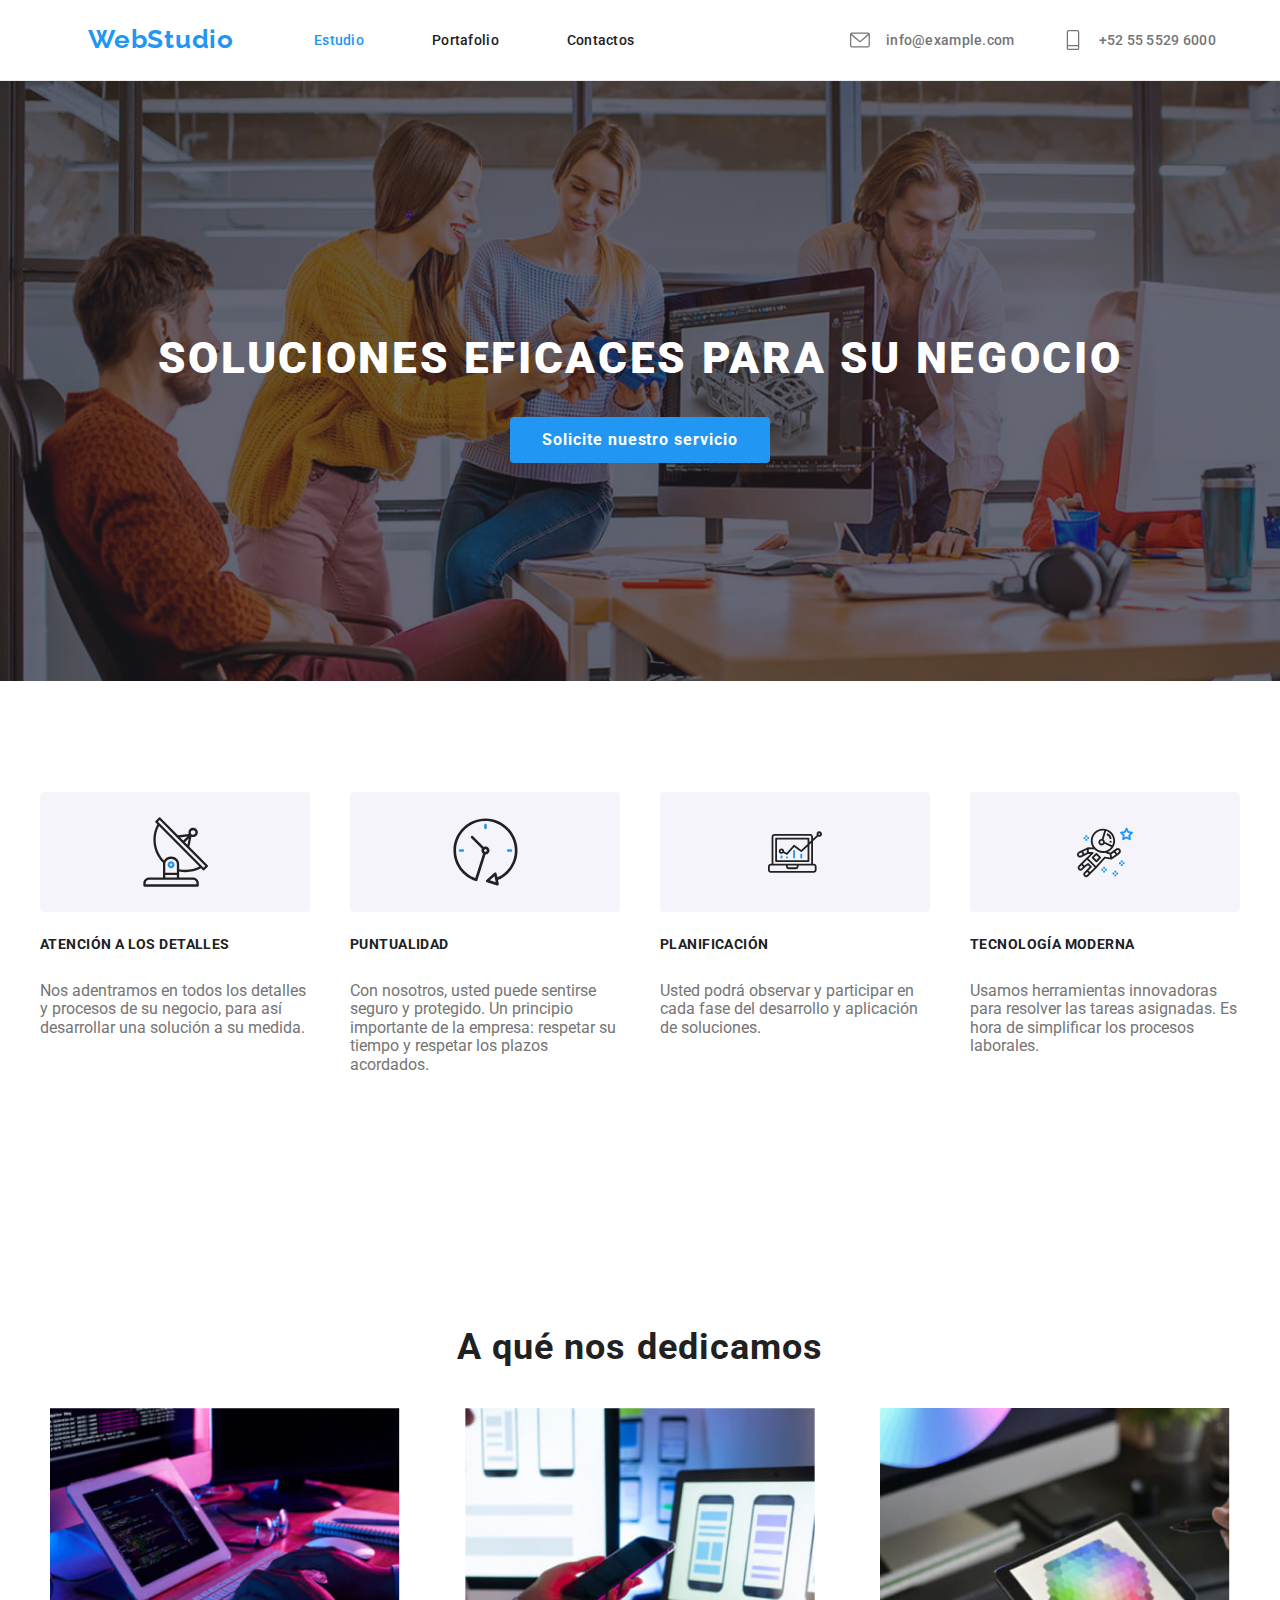
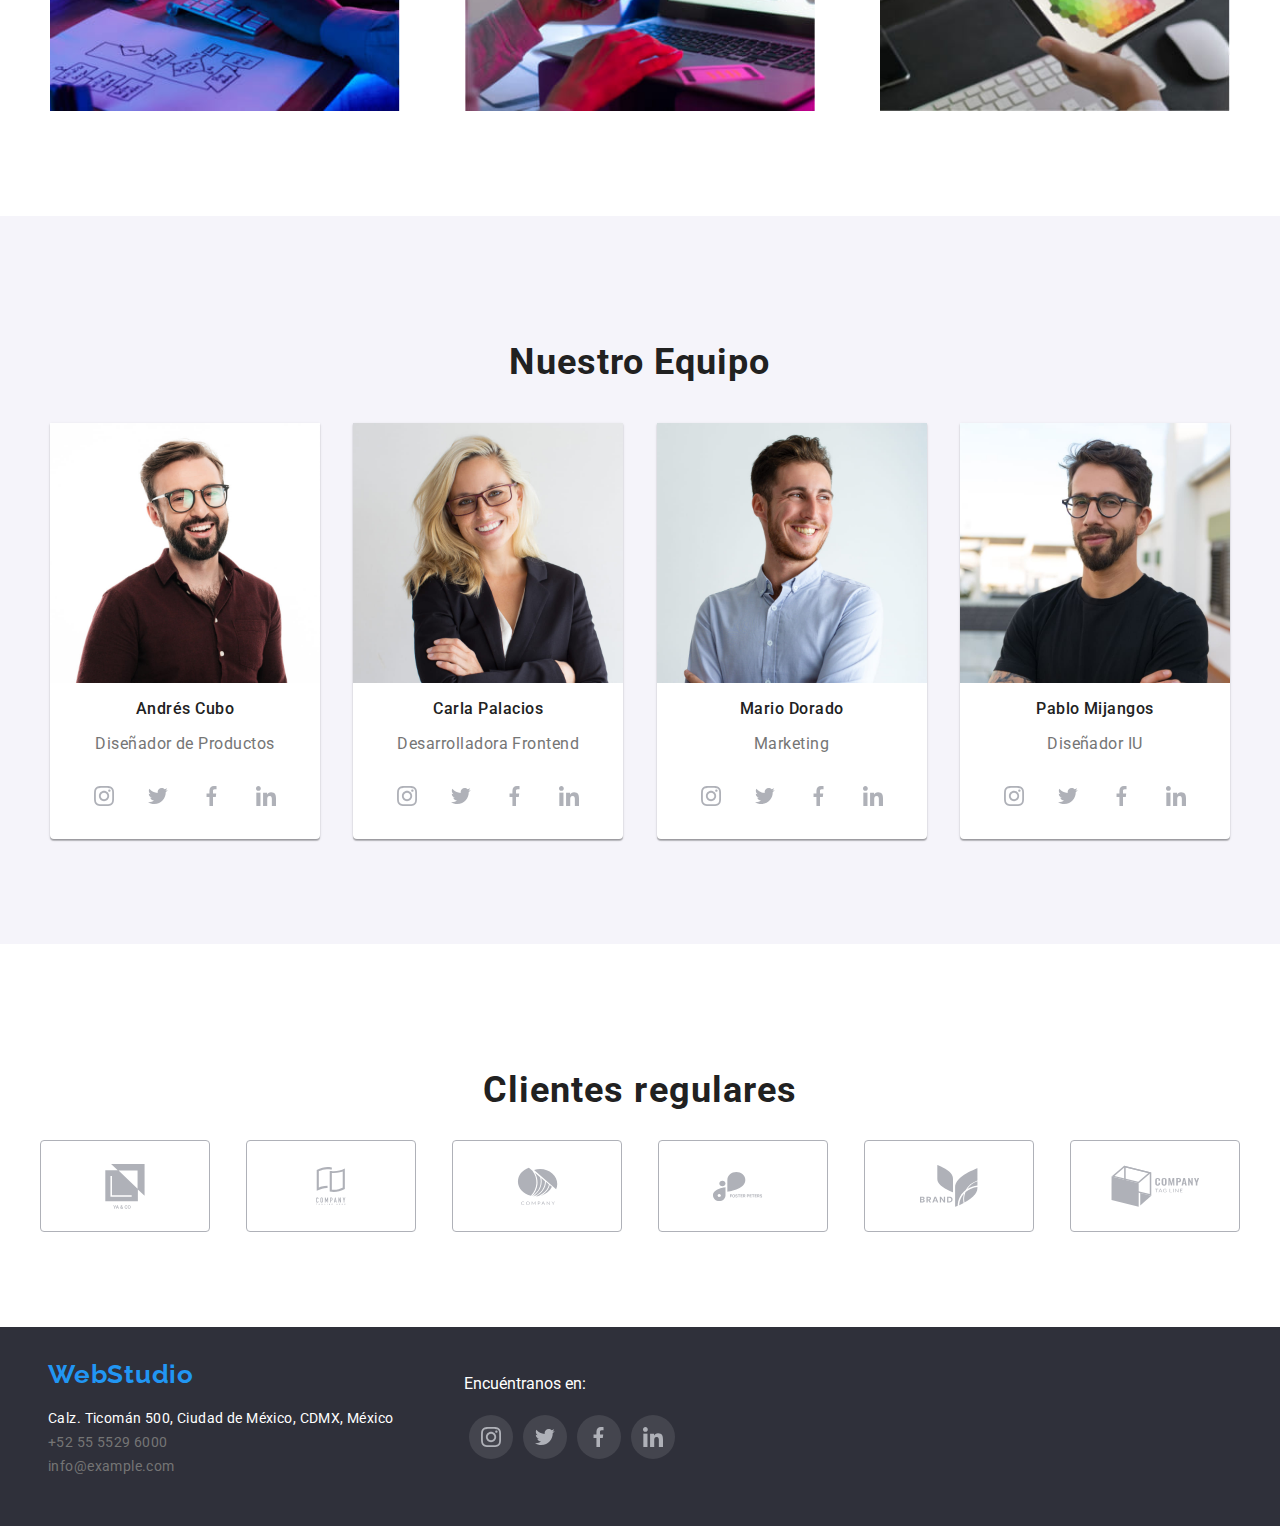
<file: index.html>
<!DOCTYPE html>
<html lang="es">
  <head>
    <meta charset="UTF-8" />
    <meta http-equiv="X-UA-Compatible" content="IE=edge" />
    <meta name="viewport" content="width=device-width, initial-scale=1.0" />
    <link rel="stylesheet" href="./css/styles.css" />
    <link
      rel="stylesheet"
      href="https://cdnjs.cloudflare.com/ajax/libs/modern-normalize/1.0.0/modern-normalize.min.css"
    />
    <link rel="preconnect" href="https://fonts.googleapis.com" />
    <link rel="preconnect" href="https://fonts.gstatic.com" crossorigin />
    <link
      href="https://fonts.googleapis.com/css2?family=Raleway:wght@700&family=Roboto:wght@400;500;700;900&display=swap"
      rel="stylesheet"
    />
    <title>WebStudio</title>
  </head>
  <body>
    <header class="barcontainer">
      <div class="container">
        <div class="navigation">
          <div class="logo-container">
            <a href="./index.html" class="logo" title="WebStudio Home"
              >WebStudio</a
            >
          </div>
          <nav id="pages">
            <ul>
              <li>
                <a href="./index.html" class="currentpage" title="Estudio"
                  >Estudio</a
                >
              </li>
              <li>
                <a href="./portfolio.html" title="Portafolio">Portafolio</a>
              </li>
              <li>
                <a href="#" title="Contactos">Contactos</a>
              </li>
            </ul>
          </nav>
        </div>
        <div class="contact-info">
          <ul id="contact">
            <li class="contact-data">
              <div class="contact-icon">
                <svg class="icon icon-envelope">
                  <use href="./images/icons.svg#icon-envelope"></use>
                </svg>
              </div>
              <div class="contact-link">
                <a
                  class="mail"
                  href="mailto:info@example.com"
                  title="WebStudio mail"
                  >info@example.com</a
                >
              </div>
            </li>
            <li class="contact-data">
              <div class="contact-icon">
                <svg class="icon icon-cellphone">
                  <use href="./images/icons.svg#icon-cellphone"></use>
                </svg>
              </div>
              <div class="contact-link">
                <a
                  class="phone"
                  href="tel:+525555296000"
                  title="WebStudio phone"
                  >+52 55 5529 6000</a
                >
              </div>
            </li>
          </ul>
        </div>
      </div>
    </header>
    <main>
      <section class="presentation">
        <div>
          <h1>SOLUCIONES EFICACES PARA SU NEGOCIO</h1>
          <button class="servicebutton" type="button">
            Solicite nuestro servicio
          </button>
        </div>
      </section>
      <section class="container features">
        <ul class="features-box">
          <li class="features-list">
            <div class="features-draw">
              <svg class="icon icon-details">
                <use href="./images/icons.svg#icon-details"></use>
              </svg>
            </div>
            <h3>Atención a los detalles</h3>
            <p>
              Nos adentramos en todos los detalles y procesos de su negocio,
              para así desarrollar una solución a su medida.
            </p>
          </li>
          <li class="features-list">
            <div class="features-draw">
              <svg class="icon icon-punctuality">
                <use href="./images/icons.svg#icon-punctuality"></use>
              </svg>
            </div>
            <h3>Puntualidad</h3>
            <p>
              Con nosotros, usted puede sentirse seguro y protegido. Un
              principio importante de la empresa: respetar su tiempo y respetar
              los plazos acordados.
            </p>
          </li>
          <li class="features-list">
            <div class="features-draw">
              <svg class="icon icon-planning">
                <use href="./images/icons.svg#icon-planning"></use>
              </svg>
            </div>
            <h3>Planificación</h3>
            <p>
              Usted podrá observar y participar en cada fase del desarrollo y
              aplicación de soluciones.
            </p>
          </li>
          <li class="features-list">
            <div class="features-draw">
              <svg class="icon icon-technologies">
                <use href="./images/icons.svg#icon-technologies"></use>
              </svg>
            </div>
            <h3>Tecnología moderna</h3>
            <p>
              Usamos herramientas innovadoras para resolver las tareas
              asignadas. Es hora de simplificar los procesos laborales.
            </p>
          </li>
        </ul>
      </section>
      <section class="services">
        <h2>A qué nos dedicamos</h2>
        <ul class="container features-box">
          <li>
            <img
              src="./images/estructured_projects.jpg"
              alt="Estructuración de proyectos"
              width="350"
              height="300"
            />
          </li>
          <li>
            <img
              src="./images/projects_developing.jpg"
              alt="Desarrollo de proyectos"
              width="350"
              height="300"
            />
          </li>
          <li>
            <img
              src="./images/solutions.jpg"
              alt="Soluciones confiables"
              width="350"
              height="300"
            />
          </li>
        </ul>
      </section>
      <section class="team">
        <h2>Nuestro Equipo</h2>
        <ul class="container team-members">
          <li class="team-member">
            <img
              src="./images/product_designer.jpg"
              alt="Diseñador de Productos"
              width="270"
              height="260"
            />
            <div class="team-member-info">
              <h3>Andrés Cubo</h3>
              <p>Diseñador de Productos</p>
              <ul class="team-member-socialmedia">
                <li class="socialmedia-item">
                  <svg class="icon icon-instagram">
                    <use xlink:href="./images/icons.svg#icon-instagram"></use>
                  </svg>
                </li>
                <li class="socialmedia-item">
                  <svg class="icon icon-twitter">
                    <use href="./images/icons.svg#icon-twitter"></use>
                  </svg>
                </li>
                <li class="socialmedia-item">
                  <svg class="icon icon-facebook">
                    <use href="./images/icons.svg#icon-facebook"></use>
                  </svg>
                </li>
                <li class="socialmedia-item">
                  <svg class="icon icon-linkedin">
                    <use href="./images/icons.svg#icon-linkedin"></use>
                  </svg>
                </li>
              </ul>
            </div>
          </li>
          <li class="team-member">
            <img
              src="./images/frontend_developer.jpg"
              alt="Diseñador Frontend"
              width="270"
              height="260"
            />
            <div class="team-member-info">
              <h3>Carla Palacios</h3>
              <p>Desarrolladora Frontend</p>
              <ul class="team-member-socialmedia">
                <li class="socialmedia-item">
                  <svg class="icon icon-instagram">
                    <use href="./images/icons.svg#icon-instagram"></use>
                  </svg>
                </li>
                <li class="socialmedia-item">
                  <svg class="icon icon-twitter">
                    <use href="./images/icons.svg#icon-twitter"></use>
                  </svg>
                </li>
                <li class="socialmedia-item">
                  <svg class="icon icon-facebook">
                    <use href="./images/icons.svg#icon-facebook"></use>
                  </svg>
                </li>
                <li class="socialmedia-item">
                  <svg class="icon icon-linkedin">
                    <use href="./images/icons.svg#icon-linkedin"></use>
                  </svg>
                </li>
              </ul>
            </div>
          </li>
          <li class="team-member">
            <img
              src="./images/marketing.jpg"
              alt="Marketing"
              width="270"
              height="260"
            />
            <div class="team-member-info">
              <h3>Mario Dorado</h3>
              <p>Marketing</p>
              <ul class="team-member-socialmedia">
                <li class="socialmedia-item">
                  <svg class="icon icon-instagram">
                    <use href="./images/icons.svg#icon-instagram"></use>
                  </svg>
                </li>
                <li class="socialmedia-item">
                  <svg class="icon icon-twitter">
                    <use href="./images/icons.svg#icon-twitter"></use>
                  </svg>
                </li>
                <li class="socialmedia-item">
                  <svg class="icon icon-facebook">
                    <use href="./images/icons.svg#icon-facebook"></use>
                  </svg>
                </li>
                <li class="socialmedia-item">
                  <svg class="icon icon-linkedin">
                    <use href="./images/icons.svg#icon-linkedin"></use>
                  </svg>
                </li>
              </ul>
            </div>
          </li>
          <li class="team-member">
            <img
              src="./images/iudesigner.jpg"
              alt="Diseñador IU"
              width="270"
              height="260"
            />
            <div class="team-member-info">
              <h3>Pablo Mijangos</h3>
              <p>Diseñador IU</p>
              <ul class="team-member-socialmedia">
                <li class="socialmedia-item">
                  <svg class="icon icon-instagram">
                    <use href="./images/icons.svg#icon-instagram"></use>
                  </svg>
                </li>
                <li class="socialmedia-item">
                  <svg class="icon icon-twitter">
                    <use href="./images/icons.svg#icon-twitter"></use>
                  </svg>
                </li>
                <li class="socialmedia-item">
                  <svg class="icon icon-facebook">
                    <use href="./images/icons.svg#icon-facebook"></use>
                  </svg>
                </li>
                <li class="socialmedia-item">
                  <svg class="icon icon-linkedin">
                    <use href="./images/icons.svg#icon-linkedin"></use>
                  </svg>
                </li>
              </ul>
            </div>
          </li>
        </ul>
      </section>
      <section class="some-customers">
        <h2>Clientes regulares</h2>
        <ul class="container customers">
          <li class="customer">
            <svg class="icon icon-yayco">
              <use href="./images/icons.svg#icon-yayco"></use>
            </svg>
          </li>
          <li class="customer">
            <svg class="icon icon-companytag">
              <use href="./images/icons.svg#icon-companytag"></use>
            </svg>
          </li>
          <li class="customer">
            <svg class="icon icon-company">
              <use href="./images/icons.svg#icon-company"></use>
            </svg>
          </li>
          <li class="customer">
            <svg class="icon icon-fosterpeters">
              <use href="./images/icons.svg#icon-fosterpeters"></use>
            </svg>
          </li>
          <li class="customer">
            <svg class="icon icon-brand">
              <use href="./images/icons.svg#icon-brand"></use>
            </svg>
          </li>
          <li class="customer">
            <svg class="icon icon-companytagline">
              <use href="./images/icons.svg#icon-companytagline"></use>
            </svg>
          </li>
        </ul>
      </section>
    </main>
    <footer>
      <section class="container footer-container">
        <div class="contact-us">
          <a href="./index.html" class="logo" title="WebStudio Home"
            >WebStudio</a
          >
          <address>
            <ul>
              <li>
                <a
                  class="location"
                  href="https://goo.gl/maps/7iqiP8JuPV7GnrKV9"
                  target="_blank"
                  rel="noopener noreferrer"
                  >Calz. Ticomán 500, Ciudad de México, CDMX, México</a
                >
              </li>
              <li>
                <a class="phone" href="tel:+525555296000">+52 55 5529 6000</a>
              </li>
              <li>
                <a class="mail" href="mailto:info@example.com"
                  >info@example.com</a
                >
              </li>
            </ul>
          </address>
        </div>
        <div class="social-media">
          <p>Encuéntranos en:</p>
          <ul class="team-member-socialmedia">
            <li class="socialmedia-item">
              <svg class="icon icon-instagram">
                <use href="./images/icons.svg#icon-instagram"></use>
              </svg>
            </li>
            <li class="socialmedia-item">
              <svg class="icon icon-twitter">
                <use href="./images/icons.svg#icon-twitter"></use>
              </svg>
            </li>
            <li class="socialmedia-item">
              <svg class="icon icon-facebook">
                <use href="./images/icons.svg#icon-facebook"></use>
              </svg>
            </li>
            <li class="socialmedia-item">
              <svg class="icon icon-linkedin">
                <use href="./images/icons.svg#icon-linkedin"></use>
              </svg>
            </li>
          </ul>
        </div>
      </section>
    </footer>
  </body>
</html>
</file>
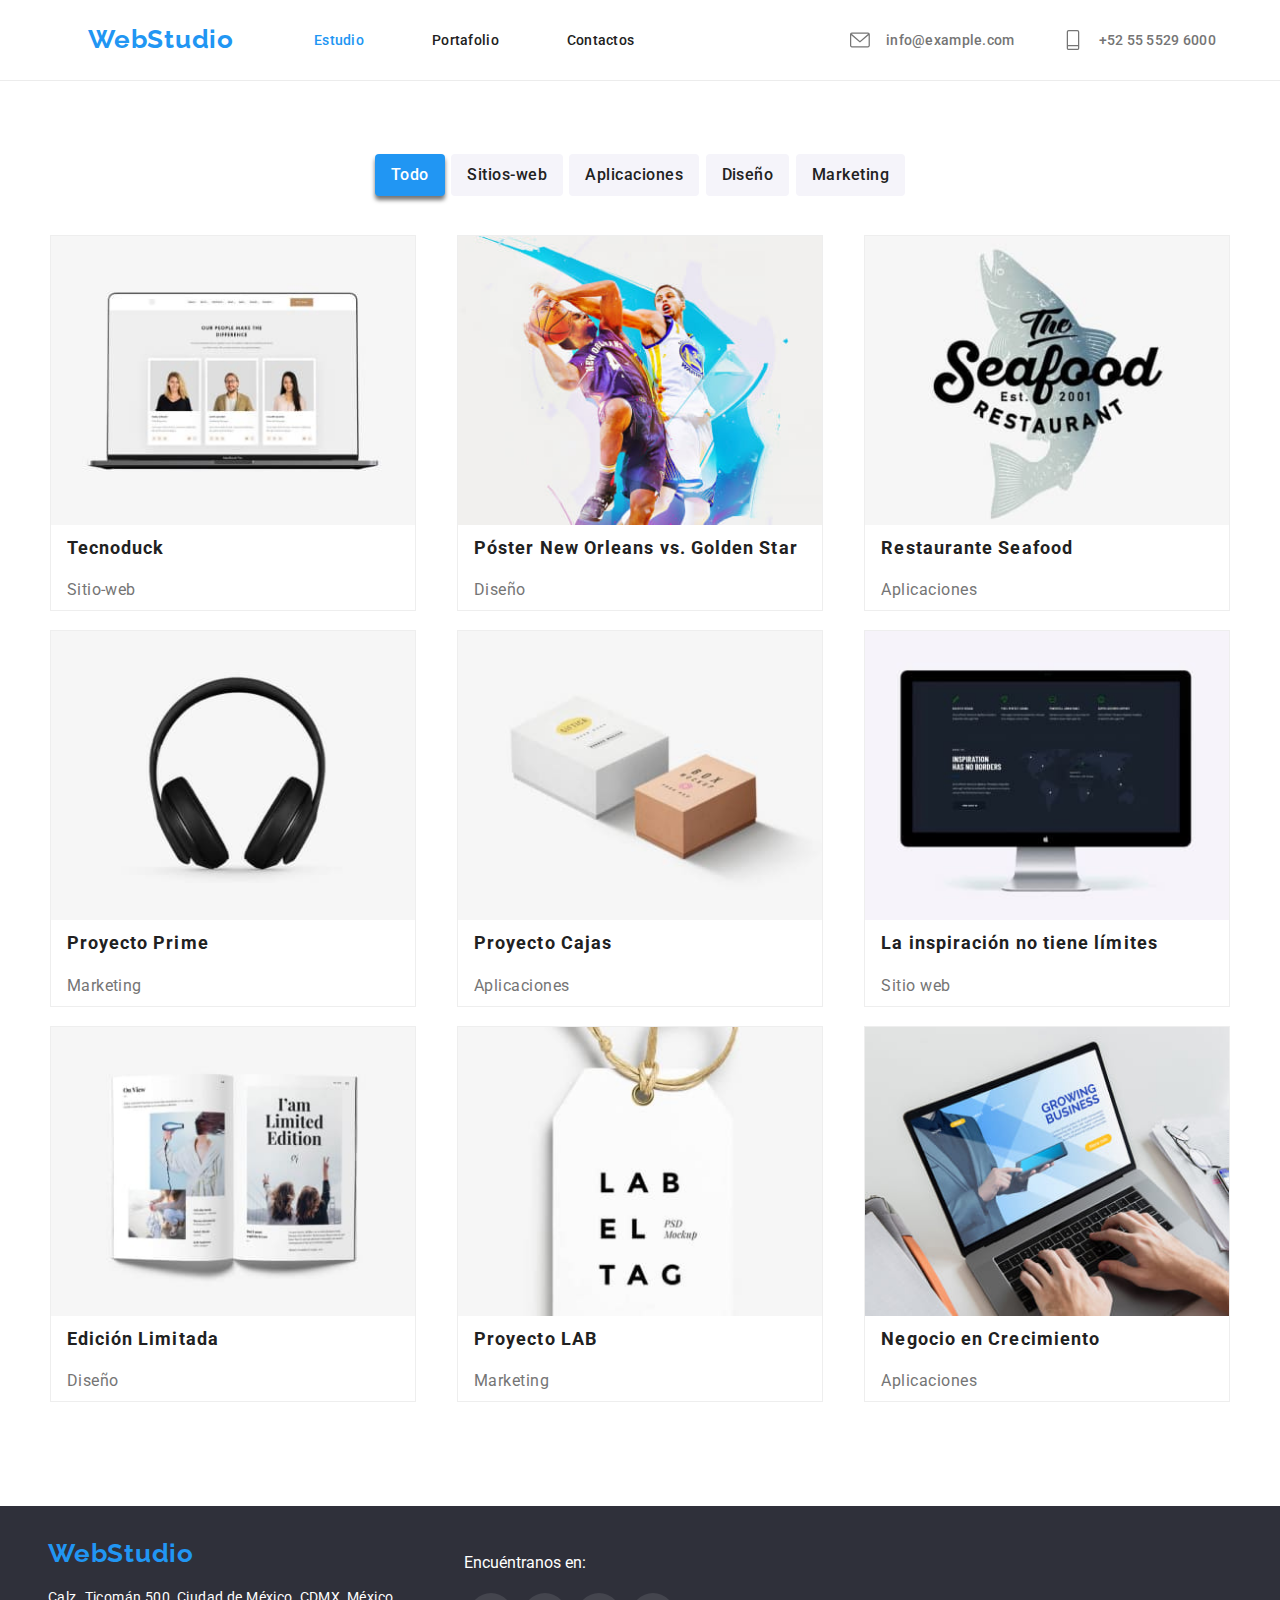
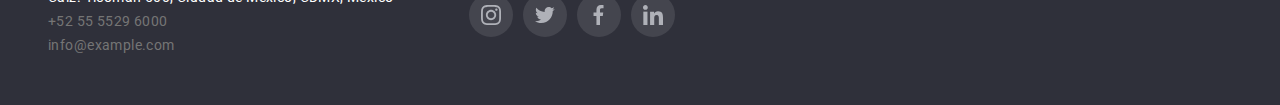
<file: portfolio.html>
<!DOCTYPE html>
<html lang="es">
  <head>
    <meta charset="UTF-8" />
    <meta http-equiv="X-UA-Compatible" content="IE=edge" />
    <meta name="viewport" content="width=device-width, initial-scale=1.0" />
    <link rel="stylesheet" href="./css/styles.css" />
    <link
      rel="stylesheet"
      href="https://cdnjs.cloudflare.com/ajax/libs/modern-normalize/1.0.0/modern-normalize.min.css"
    />
    <link rel="preconnect" href="https://fonts.googleapis.com" />
    <link rel="preconnect" href="https://fonts.gstatic.com" crossorigin />
    <link
      href="https://fonts.googleapis.com/css2?family=Raleway:wght@700&family=Roboto:wght@400;500;700;900&display=swap"
      rel="stylesheet"
    />
    <title>Portafolio</title>
  </head>
  <body>
    <header class="barcontainer">
      <div class="container">
        <div class="navigation">
          <div class="logo-container">
            <a href="./index.html" class="logo" title="WebStudio Home"
              >WebStudio</a
            >
          </div>
          <nav id="pages">
            <ul>
              <li>
                <a href="./index.html" class="currentpage" title="Estudio"
                  >Estudio</a
                >
              </li>
              <li>
                <a href="./portfolio.html" title="Portafolio">Portafolio</a>
              </li>
              <li>
                <a href="#" title="Contactos">Contactos</a>
              </li>
            </ul>
          </nav>
        </div>
        <div class="contact-info">
          <ul id="contact">
            <li class="contact-data">
              <div class="contact-icon">
                <svg class="icon icon-envelope">
                  <use href="./images/icons.svg#icon-envelope"></use>
                </svg>
              </div>
              <div class="contact-link">
                <a
                  class="mail"
                  href="mailto:info@example.com"
                  title="WebStudio mail"
                  >info@example.com</a
                >
              </div>
            </li>
            <li class="contact-data">
              <div class="contact-icon">
                <svg class="icon icon-cellphone">
                  <use href="./images/icons.svg#icon-cellphone"></use>
                </svg>
              </div>
              <div class="contact-link">
                <a
                  class="phone"
                  href="tel:+525555296000"
                  title="WebStudio phone"
                  >+52 55 5529 6000</a
                >
              </div>
            </li>
          </ul>
        </div>
      </div>
    </header>
    <main>
      <section>
        <ul class="container filterselect">
          <li>
            <button class="filterbutton activefilter" type="button">
              Todo
            </button>
          </li>
          <li>
            <button class="filterbutton" type="button">Sitios-web</button>
          </li>
          <li>
            <button class="filterbutton" type="button">Aplicaciones</button>
          </li>
          <li><button class="filterbutton" type="button">Diseño</button></li>
          <li>
            <button class="filterbutton" type="button">Marketing</button>
          </li>
        </ul>
        <ul class="container cards-container">
          <li class="card">
            <img
              src="./images/port_tecnoduck_site.jpg"
              alt="Tecnoduck"
              width="366"
              height="290"
            />
            <div class="card-body">
              <h3>Tecnoduck</h3>
              <p>Sitio-web</p>
            </div>
          </li>
          <li class="card">
            <img
              src="./images/port_poster-novsgs.jpg"
              alt="Póster New Orleans vs. Golden Star"
              width="366"
              height="290"
            />
            <div class="card-body">
              <h3>Póster New Orleans vs. Golden Star</h3>
              <p>Diseño</p>
            </div>
          </li>
          <li class="card">
            <img
              src="./images/port_seafood_restaurant.jpg"
              alt="Restaurante Seafood"
              width="366"
              height="290"
            />
            <div class="card-body">
              <h3>Restaurante Seafood</h3>
              <p>Aplicaciones</p>
            </div>
          </li>
          <li class="card">
            <img
              src="./images/port_prime_project.jpg"
              alt="Proyecto Prime"
              width="366"
              height="290"
            />
            <div class="card-body">
              <h3>Proyecto Prime</h3>
              <p>Marketing</p>
            </div>
          </li>
          <li class="card">
            <img
              src="./images/port_boxes_project.jpg"
              alt="Proyecto Cajas"
              width="366"
              height="290"
            />
            <div class="card-body">
              <h3>Proyecto Cajas</h3>
              <p>Aplicaciones</p>
            </div>
          </li>
          <li class="card">
            <img
              src="./images/port_inspiration_project.jpg"
              alt="La inspiración no tiene límites"
              width="366"
              height="290"
            />
            <div class="card-body">
              <h3>La inspiración no tiene límites</h3>
              <p>Sitio web</p>
            </div>
          </li>
          <li class="card">
            <img
              src="./images/port_limited_edition.jpg"
              alt="Edición Limitada"
              width="366"
              height="290"
            />
            <div class="card-body">
              <h3>Edición Limitada</h3>
              <p>Diseño</p>
            </div>
          </li>
          <li class="card">
            <img
              src="./images/port_lab_project.jpg"
              alt="Proyecto LAB"
              width="366"
              height="290"
            />
            <div class="card-body">
              <h3>Proyecto LAB</h3>
              <p>Marketing</p>
            </div>
          </li>
          <li class="card">
            <img
              src="./images/port_growing_business.jpg"
              alt="Negocio en crecimiento"
              width="366"
              height="290"
            />
            <div class="card-body">
              <h3>Negocio en Crecimiento</h3>
              <p>Aplicaciones</p>
            </div>
          </li>
        </ul>
      </section>
    </main>
    <footer>
      <section class="container footer-container">
        <div class="contact-us">
          <a href="./index.html" class="logo" title="WebStudio Home"
            >WebStudio</a
          >
          <address>
            <ul>
              <li>
                <a
                  class="location"
                  href="https://goo.gl/maps/7iqiP8JuPV7GnrKV9"
                  target="_blank"
                  rel="noopener noreferrer"
                  >Calz. Ticomán 500, Ciudad de México, CDMX, México</a
                >
              </li>
              <li>
                <a class="phone" href="tel:+525555296000">+52 55 5529 6000</a>
              </li>
              <li>
                <a class="mail" href="mailto:info@example.com"
                  >info@example.com</a
                >
              </li>
            </ul>
          </address>
        </div>
        <div class="social-media">
          <p>Encuéntranos en:</p>
          <ul class="team-member-socialmedia">
            <li class="socialmedia-item">
              <svg class="icon icon-instagram">
                <use href="./images/icons.svg#icon-instagram"></use>
              </svg>
            </li>
            <li class="socialmedia-item">
              <svg class="icon icon-twitter">
                <use href="./images/icons.svg#icon-twitter"></use>
              </svg>
            </li>
            <li class="socialmedia-item">
              <svg class="icon icon-facebook">
                <use href="./images/icons.svg#icon-facebook"></use>
              </svg>
            </li>
            <li class="socialmedia-item">
              <svg class="icon icon-linkedin">
                <use href="./images/icons.svg#icon-linkedin"></use>
              </svg>
            </li>
          </ul>
        </div>
      </section>
    </footer>
  </body>
</html>
</file>
<file: css/styles.css>
:root {
    --main-color: #2196F3;
    --teambackground-color: #F5F4FA;
    --footer-color: #2F303A;
    --heading-color: #212121;
    --paragraph-color: #757575;
    --hovereditemtext-color: #fff;
    --hoveredservicebutton-color: #188CE8;
    --border-color: #ECECEC;
    --filterbuttonback-color: #F5F4FA;
    --itemsborder-color:#EEEEEE;
    --customerbox-color: #AFB1B8;
}

* {
    text-decoration: none;
    list-style: none;
    font-family: 'Roboto', sans-serif;
    padding-inline-start: 0;
}

.icon {
    display: inline-block;
    height: 20px;
    width: 20px;
    stroke-width: 0;
    stroke: currentColor;
}

.icon-envelope, .icon-cellphone {
    fill: var(--paragraph-color);
}

.icon-instagram, .icon-twitter, .icon-facebook, .icon-linkedin,
.icon-yayco, .icon-companytag, .icon-company,
.icon-fosterpeters, .icon-brand, .icon-companytagline {
    fill: var(--customerbox-color);
}

.icon-details {
    width: 65px;
    height: 70px;
}

.icon-punctuality {
    width: 67px;
    height: 70px;
}

.icon-planning {
    width: 70px;
    height: 54px;
}

.icon-technologies {
    width: 56px;
    height: 61px;
}

.icon-yayco {
    width: 42px;
    height: 45px;
}

.icon-companytag {
    width: 34px;
    height: 38px;
}

.icon-company {
    width: 41px;
    height: 38px;
}

.icon-fosterpeters {
    width: 61px;
    height: 43px;
}

.icon-brand {
    width: 58px;
    height: 44px;
}

.icon-companytagline {
    width: 89px;
    height: 42px;
}

body {
    margin: 0;
}

img {
    display: block;
    max-width: 100%;
    height: auto;
}

p {
    color: var(--paragraph-color);
}

h2, h3, a {
    color: var(--heading-color);
}

.currentpage {
    color: var(--main-color);
}

header a {
    font-weight: 500;
    font-size: 14px;
    line-height: 16px;
    letter-spacing: 0.02em;
}

footer a {
    font-weight: 400;
    font-size: 14px;
    line-height: 24px;
    letter-spacing: 0.03em;
}

h2 {
    font-weight: 700;
    font-size: 36px;
    line-height: 42px;
    text-align: center;
    letter-spacing: 0.03em;
}

a:hover,
a:focus {
    color: var(--main-color);
}

.location {
    color: var(--hovereditemtext-color);
}

.mail, .phone {
    color: var(--paragraph-color);
}

.container {
    max-width: 1200px;
    height: 80px;
    margin: 0 auto;
    display: flex;
    align-items: center;
    justify-content: space-between;
}

.presentation, footer {
    background-color: var(--footer-color);
    color: var(--hovereditemtext-color);
}

.footer-container {
    height: auto;
    width: 100%;
    margin: 0 auto;
    display: flex;
    align-items: flex-start;
    justify-content: left;
}

address {
    font-weight: 400;
    font-style: normal;
}

.logo {
    font-family: 'Raleway', sans-serif;
    color: var(--main-color);
    font-weight: 700;
    font-size: 26px;
    line-height: 31px;
    text-align: right;
    letter-spacing: 0.03em;
}

.logo-container {
    margin: 0px 3rem;
    display: flex;
    align-items: center;
}

.barcontainer {
    border-bottom: 1px solid var(--border-color);
}

.navigation {
    display: flex;
}

#pages li {
    display: inline-block;
}

#contact {
    display: flex;
}

.contact-info {
    display: flex;
}

.contact-data, .contact-link, .contact-icon {
    display: flex;
    align-items: center;
    padding: 0 0.5rem;
}

.contact-data {
    padding: 1rem 0.5rem;
    margin: 0 0.5rem;
}

.contact-data:hover {
    color: var(--main-color);
    cursor: pointer;
}

.contact-data:hover .icon-envelope, .contact-data:hover .icon-cellphone,
.contact-data:hover .mail, .contact-data:hover .phone {
    fill: var(--main-color);
    color: var(--main-color);
}

#pages a {
    padding: 2rem 1rem;
    margin: 0px 1rem;
}

.presentation {
    height: 600px;
    text-align: center;
    display: flex;
    justify-content: center;
    align-items: center;
    background-image: linear-gradient(to right, rgba(47,48,58,0.4), rgba(47,48,58,0.4)), url("../images/main-banner.jpg");
    background-repeat: no-repeat;
    background-size: cover;
}

.presentation h1 {
    font-weight: 900;
    font-size: 44px;
    line-height: 60px;
    letter-spacing: 0.06em;
    text-transform: uppercase;
}

.servicebutton {
    background-color: var(--main-color);
    color: var(--hovereditemtext-color);
    border: none;
    font-weight: 700;
    font-size: 16px;
    line-height: 30px;
    align-items: center;
    text-align: center;
    vertical-align: middle;
    letter-spacing: 0.06em;
    border-radius: 4px;
    padding: 0.5rem 2rem;
}

.servicebutton:hover {
    background-color: var(--hoveredservicebutton-color);
    cursor: pointer;
}

.features, .services, .some-customers {
    padding: 95px 0;
    height: auto;
    width: 100%;
    margin: 0 auto;
}

.features-box {
    width: 100%;
    height: auto;
    display: flex;
    justify-content: space-between;
    align-items: flex-start;
}

.features-list {
    width: 270px;
    height: auto;
    display: flex;
    flex-direction: column;
    align-items: flex-start;
    justify-content: left;    
}

.features h3 {
    font-weight: 700;
    font-size: 14px;
    line-height: 16px;
    letter-spacing: 0.03em;
    text-transform: uppercase;
}

.features-draw {
    width: 270px;
    height: 120px;
    padding: 0;
    margin-bottom: 10px;
    display: flex;
    align-items: center;  
    justify-content: center;
    border-radius: 4px;
    background-color: var(--teambackground-color);
}

.team {
    background-color: var(--teambackground-color);
    text-align: center;
    padding: 95px 0;
}

.team-members, .customers {
    height: auto;
    width: 100%;
    margin: 0 auto;
}

.social-media {
    margin: 0 70px;
}

.social-media p {
    color: var(--hovereditemtext-color);
}

.socialmedia-pages {
    display: flex;
    justify-content: center;
}

.team-member {
    background-color: var(--hovereditemtext-color);
}

.team-member h3 {
    font-weight: 500;
    font-size: 16px;
    line-height: 19px;
    text-align: center;
    letter-spacing: 0.03em;
    margin: 0;
}

.team-member-info {
    padding: 1rem;
}

.team-member-socialmedia {
    display: flex;
    justify-content: center;
    align-items: center;
}

.team-member {
    margin: 10px;
    display: inline-block;
    border-radius: 0px 0px 4px 4px;
    box-shadow: 0px 1px 3px rgba(0, 0, 0, 0.12), 0px 1px 1px rgba(0, 0, 0, 0.14), 0px 2px 1px rgba(0, 0, 0, 0.2);
}

.socialmedia-item {
    margin: 5px;
    width: 44px;
    height: 44px;
    border-radius: 50%;
    display: flex;
    align-items: center;
    justify-content: center;
    background: rgba(255, 255, 255, 0.1);
}

.socialmedia-item:hover {
    cursor: pointer;
    background-color: var(--main-color);
}

.socialmedia-item:hover .icon-instagram, .socialmedia-item:hover .icon-twitter,
.socialmedia-item:hover .icon-facebook, .socialmedia-item:hover .icon-linkedin {
    fill: var(--hovereditemtext-color);
}

.services p {
    font-size: 14px;
    line-height: 24px;
    letter-spacing: 0.03em;
}

.team p {
    font-size: 16px;
    line-height: 19px;
    text-align: center;
    letter-spacing: 0.03em;
}

.services h2 {
    text-align: center;
}

.services li {
    height: auto;
    margin: 10px;
    display: inline-block;
    text-align: center;
}

.customer {
    margin: 0;
    width: 170px;
    height: 92px;
    display: flex;
    align-items: center;
    justify-content: center;
    border: 1px solid var(--customerbox-color);
    border-radius: 4px;
}

.customer:hover {
    cursor: pointer;
    border: 1px solid var(--main-color);
}

.customer:hover .icon-yayco, .customer:hover .icon-companytag,
.customer:hover .icon-company, .customer:hover .icon-brand,
.customer:hover .icon-fosterpeters, .customer:hover .icon-companytagline {
    fill: var(--main-color);
}

footer {
    padding: 2rem 3rem;
}

.filterselect {
    display: flex;
    justify-content: center;
    align-items: center;
    padding: 94px 0px 50px 0px;
}

.filterselect li {
    margin: 0.2rem;
    border: none;
}

.filterbutton {
    font-weight: 500;
    font-size: 16px;
    line-height: 26px;
    text-align: center;
    letter-spacing: 0.03em;
    padding: 0.5rem 1rem;
    color: var(--heading-color);
    background-color: var(--filterbuttonback-color);
    border: none;
    border-radius: 4px;
}

.filterbutton:hover {
    background-color: var(--main-color);
    color: var(--hovereditemtext-color);
    border: none;
    cursor: pointer;
    box-shadow: 0px 4px 4px var(--paragraph-color);
}

.activefilter {
    background-color: var(--main-color);
    color: var(--hovereditemtext-color);
    border: none;
    cursor: pointer;
    box-shadow: 0px 4px 4px var(--paragraph-color);
}

.cards-container {
    width: 100%;
    height: auto;
    padding-bottom: 94px;
    display: flex;
    flex-direction: row;
    flex-wrap: wrap;
    justify-content: space-between;
    align-items: flex-start;
}

.card {
    margin: 0.6rem;
    width: 366px;
    height: auto;
    border: 1px solid var(--itemsborder-color);
}

.card-body h3 {
    font-weight: 700;
    font-size: 18px;
    line-height: 36px;
    letter-spacing: 0.06em;
    padding: 0.3rem 1rem;
}

.card-body p {
    font-weight: 400;
    font-size: 16px;
    line-height: 30px;
    letter-spacing: 0.03em;
    padding: 0.3rem 1rem;
}

.card h3, .card p {
    margin: 0;
}

.card:hover {
    cursor: pointer;
    box-shadow: 0px 1px 1px rgba(0, 0, 0, 0.12), 0px 4px 4px rgba(0, 0, 0, 0.06), 1px 4px 6px rgba(0, 0, 0, 0.16);
}
</file>
